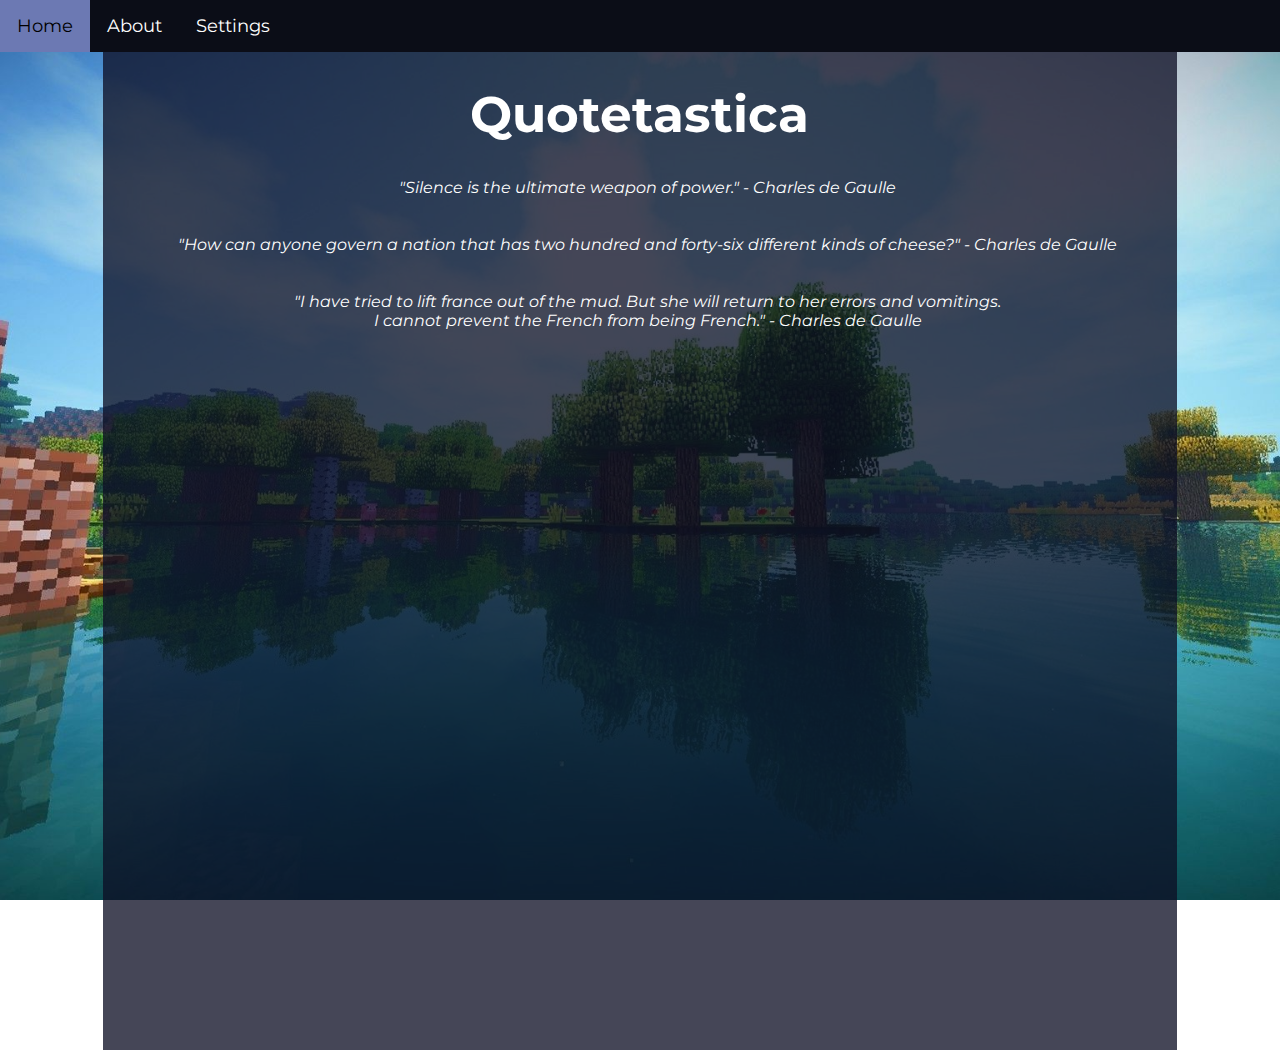
<file: index.html>
<!DOCTYPE html>
<html lang="en">
    <head>
        <link rel="stylesheet" href="styles.css"></link>
        <meta name="author" content="Sebastian Koski">
        <meta name="viewport" content="width=device-width, initial-scale=1">
        <meta charset="utf-8">
        <link rel="preconnect" href="https://fonts.googleapis.com">
        <link rel="preconnect" href="https://fonts.gstatic.com" crossorigin>
        <link href="https://fonts.googleapis.com/css2?family=Montserrat:wght@600&display=swap" rel="stylesheet"> 
        <title>Quotetastica</title>
    </head>
    <body class="homebody">
        <div class="navbar">
            <a href="index.html">Home</a>
            <a href="about.html">About</a>
            <a href="settings.html">Settings</a>
        </div>
        <div class="main">
            <div class="blurredscreen">
                <h1 class="h1">Quotetastica</h1>
                <p class="p">"Silence is the ultimate weapon of power." - Charles de Gaulle <br><br><br>
                "How can anyone govern a nation that has two hundred and forty-six different kinds of cheese?" - Charles de Gaulle <br><br><br>
                "I have tried to lift france out of the mud. But she will return to her errors and vomitings. <br>I cannot prevent the French from being French." - Charles de Gaulle</p>
            </div>
        </div>
    </body>
</html>
</file>
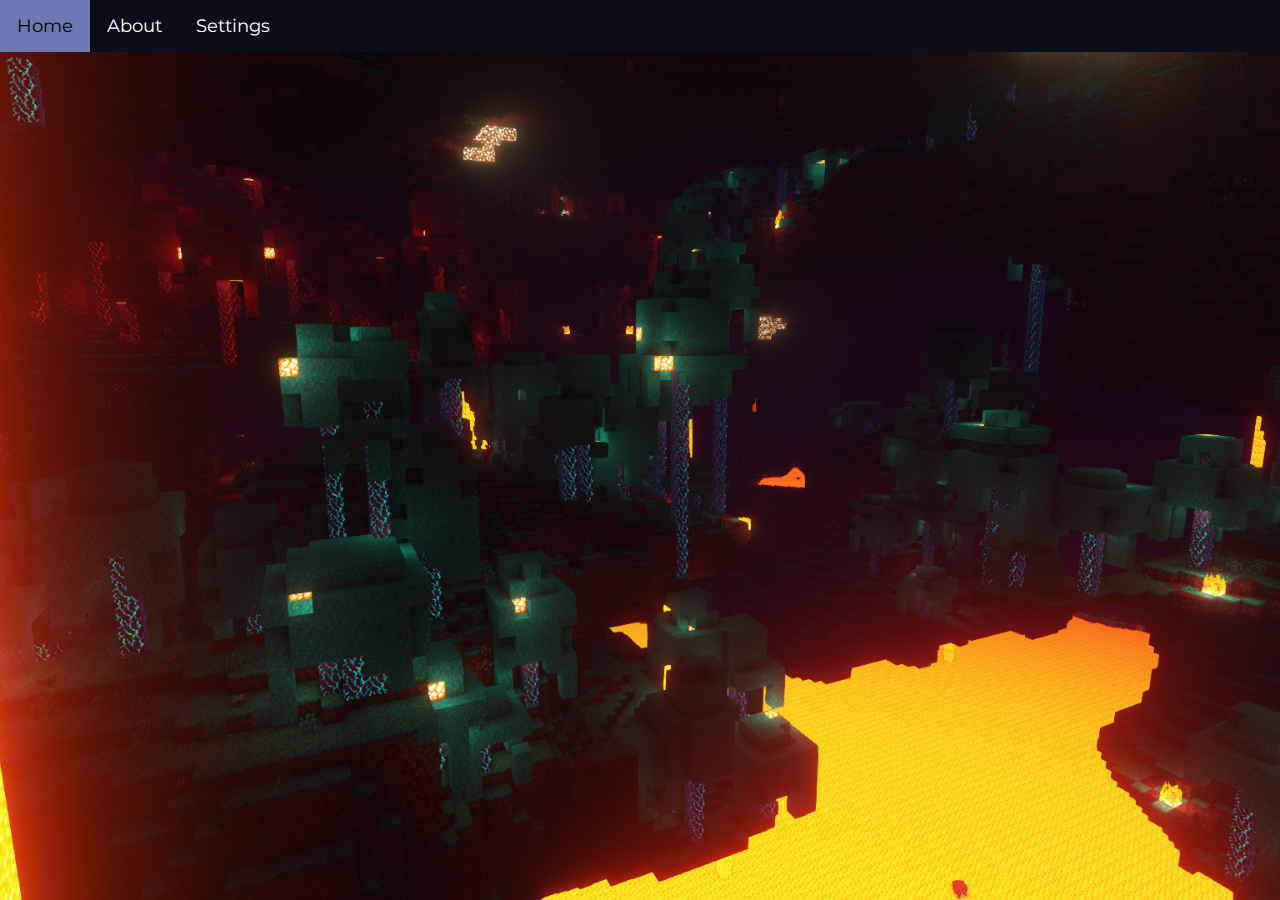
<file: about.html>
<!DOCTYPE html>
<html lang="en">
    <head>
        <link rel="stylesheet" href="styles.css"></link>
        <meta name="viewport" content="width=device-width, initial-scale=1">
        <link rel="preconnect" href="https://fonts.googleapis.com">
        <link rel="preconnect" href="https://fonts.gstatic.com" crossorigin>
        <link href="https://fonts.googleapis.com/css2?family=Montserrat:wght@600&display=swap" rel="stylesheet"> 
        <title>Quotetastica : About</title>
    </head>
    <body class="aboutbody">
        <div class="navbar">
            <a href="index.html">Home</a>
            <a href="about.html">About</a>
            <a href="settings.html">Settings</a>
        </div>
    </body>
</html>
</file>
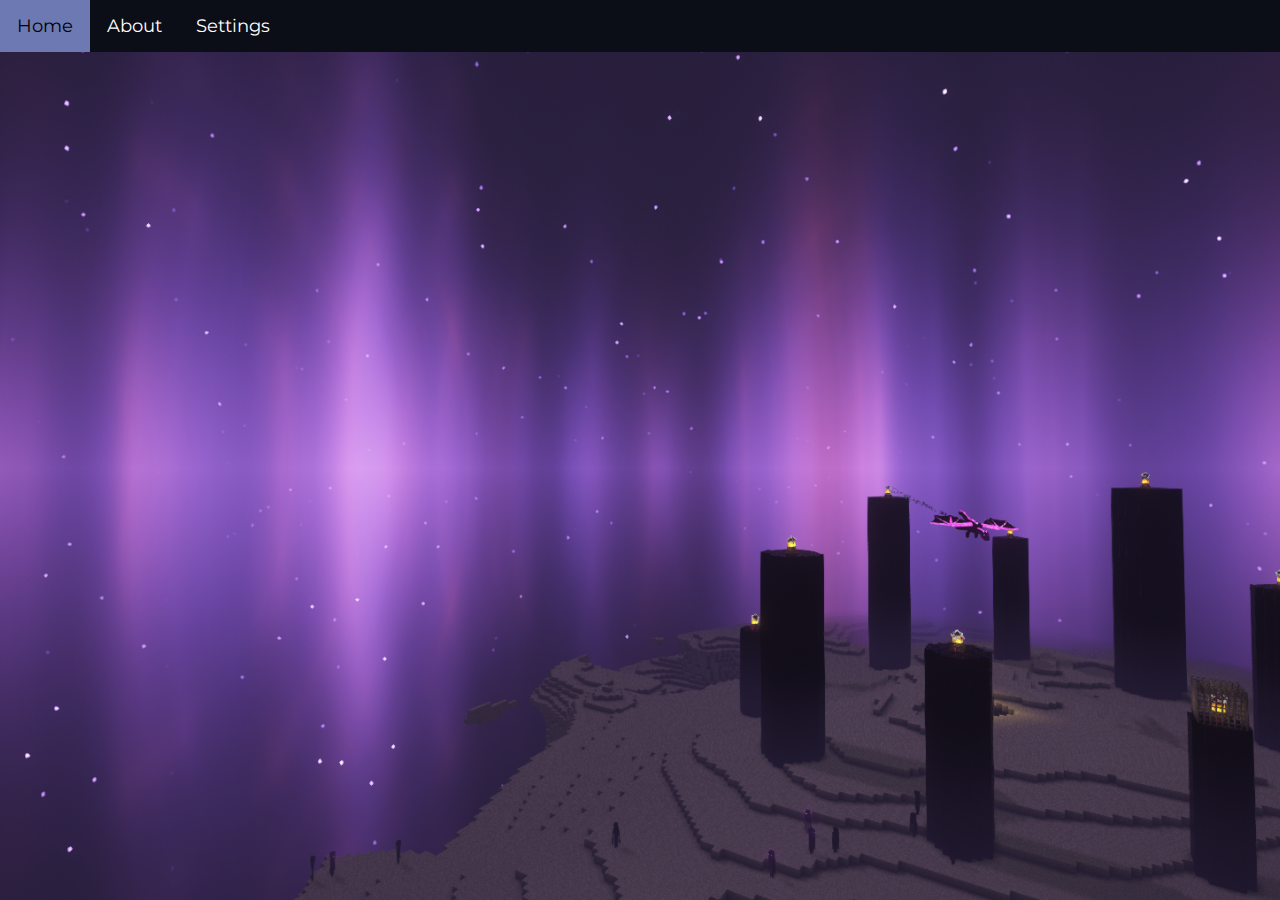
<file: settings.html>
<!DOCTYPE html>
<html lang="en">
    <head>
        <link rel="stylesheet" href="styles.css"></link>
        <meta name="viewport" content="width=device-width, initial-scale=1">
        <link rel="preconnect" href="https://fonts.googleapis.com">
        <link rel="preconnect" href="https://fonts.gstatic.com" crossorigin>
        <link href="https://fonts.googleapis.com/css2?family=Montserrat:wght@600&display=swap" rel="stylesheet"> 
        <title>Quotetastica : Settings</title>
    </head>
    <body class="settingsbody">
        <div class="navbar">
            <a href="index.html">Home</a>
            <a href="about.html">About</a>
            <a href="settings.html">Settings</a>
        </div>
    </body>
</html>
</file>
<file: styles.css>
:root {
    --globalheight: 1000px;
    --globalanimationspeed: FadeIn 0.5s;
}

@keyframes FadeIn {
    0% {opacity: 0;}
    100% {opacity: 1;}
}

.navbar {
    overflow: hidden;
    background-color: rgb(11, 13, 23);
    position: fixed;
    top: 0;
    right: 0;
    left: 0;
    z-index: 1;
}

.navbar a {
    float: left;
    display: block;
    color: white;
    text-align: center;
    padding: 15px 17px;
    text-decoration: none;
    font-size: 18px;
    font-family: 'Montserrat', sans-serif;
}

.navbar a:hover {
    animation: var(--globalanimationspeed);
    background:rgb(108, 121, 179);
    color: black;
}

.main {
    margin-top: 30px;
    height: var(--globalheight);
}

body {
    font-family: 'Montserrat', sans-serif;
}

.settingsbody {
    background-image: url('./Pictures/MinecraftEndBK.jpg');
    background-position: center;
    background-attachment: fixed;
    background-repeat: no-repeat;
    background-size: cover;
}

.aboutbody {
    background-image: url('./Pictures/MinecraftNetherBK.jpg');
    background-position: center;
    background-attachment: fixed;
    background-repeat: no-repeat;
    background-size: cover;
}

.homebody {
    background-image: url('./Pictures/MinecraftBK.jpg');
    background-position: center;
    background-attachment: fixed;
    background-repeat: no-repeat;
    background-size: cover;
}

.blurredscreen {
    padding-top: 20px;
    background: rgba(13, 14, 36, 0.767);
    display: block;
    margin-left: auto;
    margin-right: auto;
    bottom: 0;
    height: 100%;
    width: 85%;
    position: center, fixed;
    z-index: 0;
}

.blurredscreen h1 {
    text-align: center;
    color: white;
    font-size: 50px;
    z-index: 1;
}

.blurredscreen p {
    padding-left: 16px;
    text-align: center;
    color: white;
    font-size: 16px;
    font-style: italic;
    z-index: 1;
}

@media screen and (max-width: 600px){
    .navbar {
        width: 100%;
        height: auto;
    }
}
</file>
